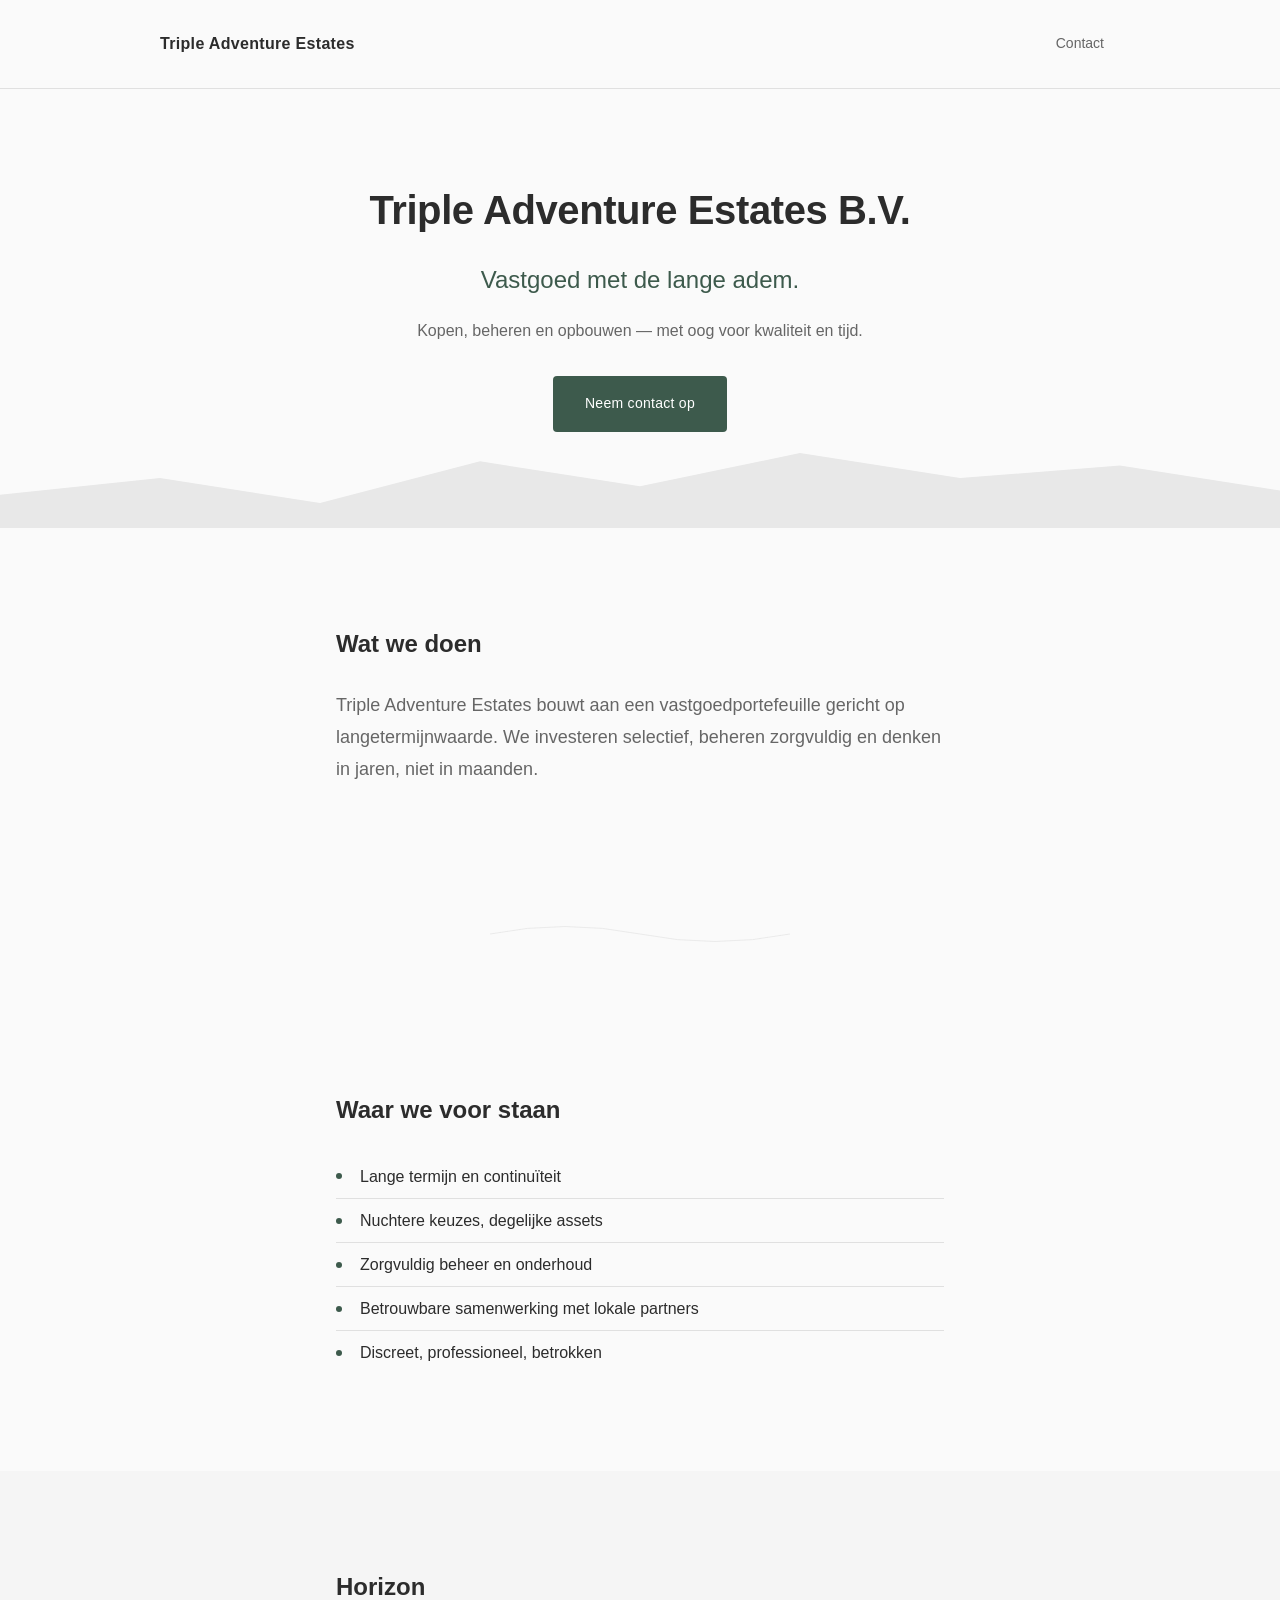
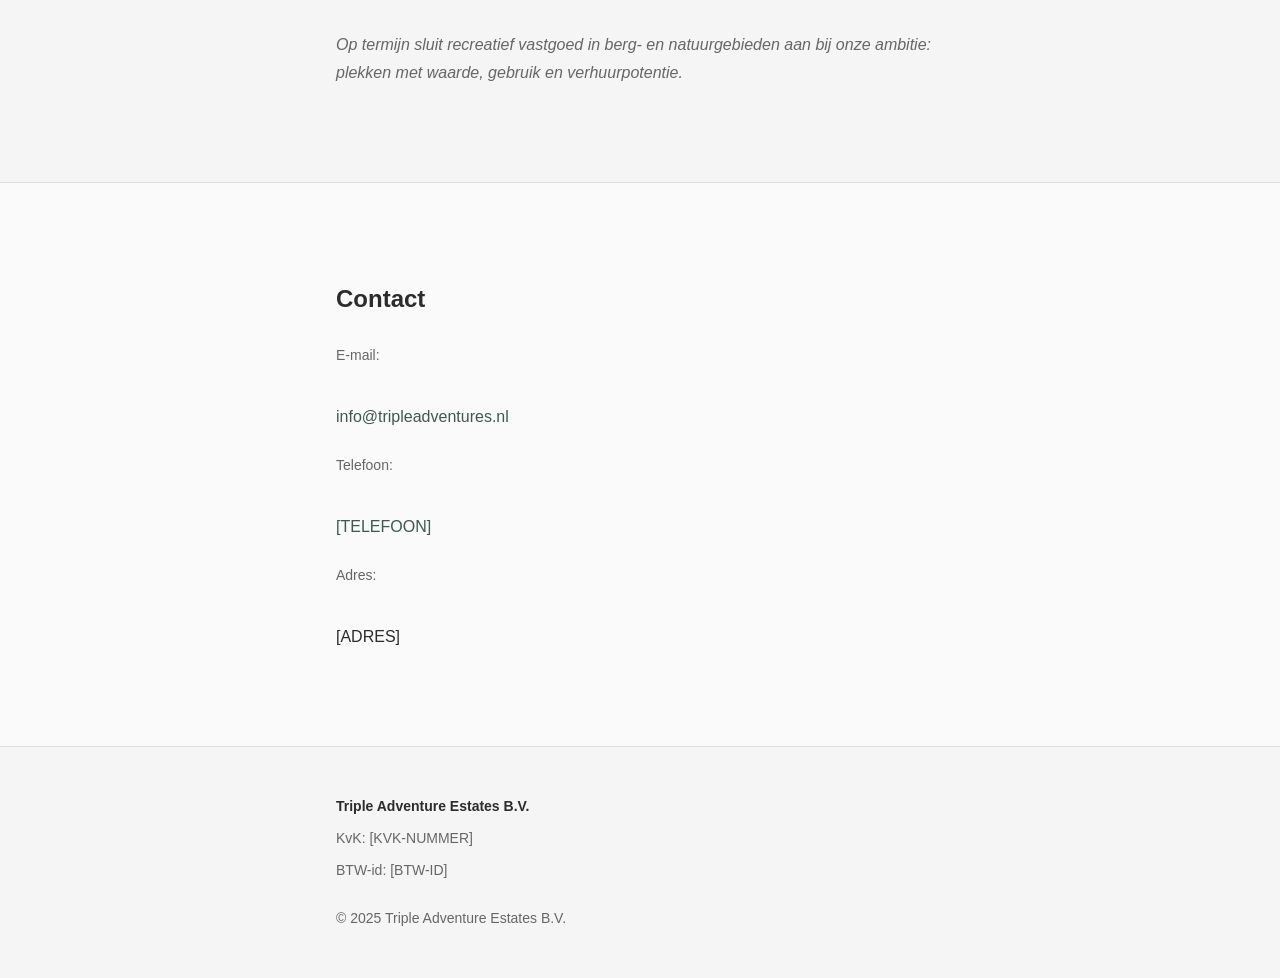
<file: index.html>
<!DOCTYPE html>
<html lang="nl">
<head>
    <meta charset="UTF-8">
    <meta name="viewport" content="width=device-width, initial-scale=1.0">

    <!--
    ============================================
    PLACEHOLDERS - VUL DEZE IN VOOR LIVEGANG
    ============================================
    [TELEFOON]      → Telefoonnummer (bijv. +31 6 12345678)
    [ADRES]         → Vestigingsadres
    [KVK-NUMMER]    → KvK-nummer
    [BTW-ID]        → BTW-identificatienummer (of verwijder regel)
    [SITE-URL]      → https://www.tripleadventures.nl (of uw domein)
    ============================================
    -->

    <title>Triple Adventure Estates B.V. | Vastgoed met de lange adem</title>
    <meta name="description" content="Triple Adventure Estates B.V. bouwt aan een vastgoedportefeuille gericht op langetermijnwaarde. Selectief investeren, zorgvuldig beheren, denken in jaren.">

    <!-- Open Graph -->
    <meta property="og:title" content="Triple Adventure Estates B.V. | Vastgoed met de lange adem">
    <meta property="og:description" content="Triple Adventure Estates B.V. bouwt aan een vastgoedportefeuille gericht op langetermijnwaarde. Selectief investeren, zorgvuldig beheren, denken in jaren.">
    <meta property="og:type" content="website">
    <meta property="og:url" content="[SITE-URL]">
    <meta property="og:locale" content="nl_NL">

    <!-- Canonical -->
    <link rel="canonical" href="[SITE-URL]">

    <!-- Stylesheet -->
    <link rel="stylesheet" href="styles.css">

    <!-- JSON-LD Structured Data -->
    <script type="application/ld+json">
    {
        "@context": "https://schema.org",
        "@type": "Organization",
        "name": "Triple Adventure Estates B.V.",
        "description": "Vastgoedinvesteringen gericht op langetermijnwaarde",
        "url": "[SITE-URL]",
        "email": "info@tripleadventures.nl",
        "telephone": "[TELEFOON]",
        "address": {
            "@type": "PostalAddress",
            "streetAddress": "[ADRES]",
            "addressCountry": "NL"
        },
        "taxID": "[BTW-ID]"
    }
    </script>
</head>
<body>
    <!-- Skip to content link -->
    <a href="#main" class="skip-link">Ga naar inhoud</a>

    <!-- Header -->
    <header class="header">
        <div class="header-inner">
            <span class="logo">Triple Adventure Estates</span>
            <a href="#contact" class="header-contact">Contact</a>
        </div>
    </header>

    <!-- Main content -->
    <main id="main">
        <!-- Hero Section -->
        <section class="hero">
            <div class="container">
                <!-- Subtle mountain SVG -->
                <svg class="mountain-svg" viewBox="0 0 1200 120" preserveAspectRatio="none" aria-hidden="true">
                    <path d="M0,120 L0,80 L150,60 L300,90 L450,40 L600,70 L750,30 L900,60 L1050,45 L1200,75 L1200,120 Z" fill="currentColor"/>
                </svg>

                <h1>Triple Adventure Estates B.V.</h1>
                <p class="subtitle">Vastgoed met de lange adem.</p>
                <p class="tagline">Kopen, beheren en opbouwen — met oog voor kwaliteit en tijd.</p>
                <a href="#contact" class="cta-button">Neem contact op</a>
            </div>
        </section>

        <!-- What We Do Section -->
        <section class="section" aria-labelledby="wat-we-doen">
            <div class="container">
                <h2 id="wat-we-doen">Wat we doen</h2>
                <p class="lead-text">
                    Triple Adventure Estates bouwt aan een vastgoedportefeuille gericht op langetermijnwaarde.
                    We investeren selectief, beheren zorgvuldig en denken in jaren, niet in maanden.
                </p>
            </div>
        </section>

        <!-- Divider -->
        <div class="divider" aria-hidden="true">
            <svg viewBox="0 0 1200 40" preserveAspectRatio="none">
                <path d="M0,20 Q300,5 600,20 T1200,20" stroke="currentColor" stroke-width="1" fill="none"/>
            </svg>
        </div>

        <!-- Values Section -->
        <section class="section" aria-labelledby="waar-we-voor-staan">
            <div class="container">
                <h2 id="waar-we-voor-staan">Waar we voor staan</h2>
                <ul class="values-list">
                    <li>Lange termijn en continuïteit</li>
                    <li>Nuchtere keuzes, degelijke assets</li>
                    <li>Zorgvuldig beheer en onderhoud</li>
                    <li>Betrouwbare samenwerking met lokale partners</li>
                    <li>Discreet, professioneel, betrokken</li>
                </ul>
            </div>
        </section>

        <!-- Horizon Section -->
        <section class="section section-horizon" aria-labelledby="horizon">
            <div class="container">
                <h2 id="horizon">Horizon</h2>
                <p class="horizon-text">
                    Op termijn sluit recreatief vastgoed in berg- en natuurgebieden aan bij onze ambitie:
                    plekken met waarde, gebruik en verhuurpotentie.
                </p>
            </div>
        </section>

        <!-- Contact Section -->
        <section class="section section-contact" id="contact" aria-labelledby="contact-heading">
            <div class="container">
                <h2 id="contact-heading">Contact</h2>
                <div class="contact-info">
                    <p>
                        <strong>E-mail:</strong><br>
                        <a href="mailto:info@tripleadventures.nl">info@tripleadventures.nl</a>
                    </p>
                    <p>
                        <strong>Telefoon:</strong><br>
                        <a href="tel:[TELEFOON]">[TELEFOON]</a>
                    </p>
                    <p>
                        <strong>Adres:</strong><br>
                        [ADRES]
                    </p>
                </div>
            </div>
        </section>
    </main>

    <!-- Footer -->
    <footer class="footer">
        <div class="container">
            <div class="company-details">
                <p><strong>Triple Adventure Estates B.V.</strong></p>
                <p>KvK: [KVK-NUMMER]</p>
                <p>BTW-id: [BTW-ID]</p>
            </div>
            <p class="copyright">&copy; 2025 Triple Adventure Estates B.V.</p>
        </div>
    </footer>
</body>
</html>
</file>
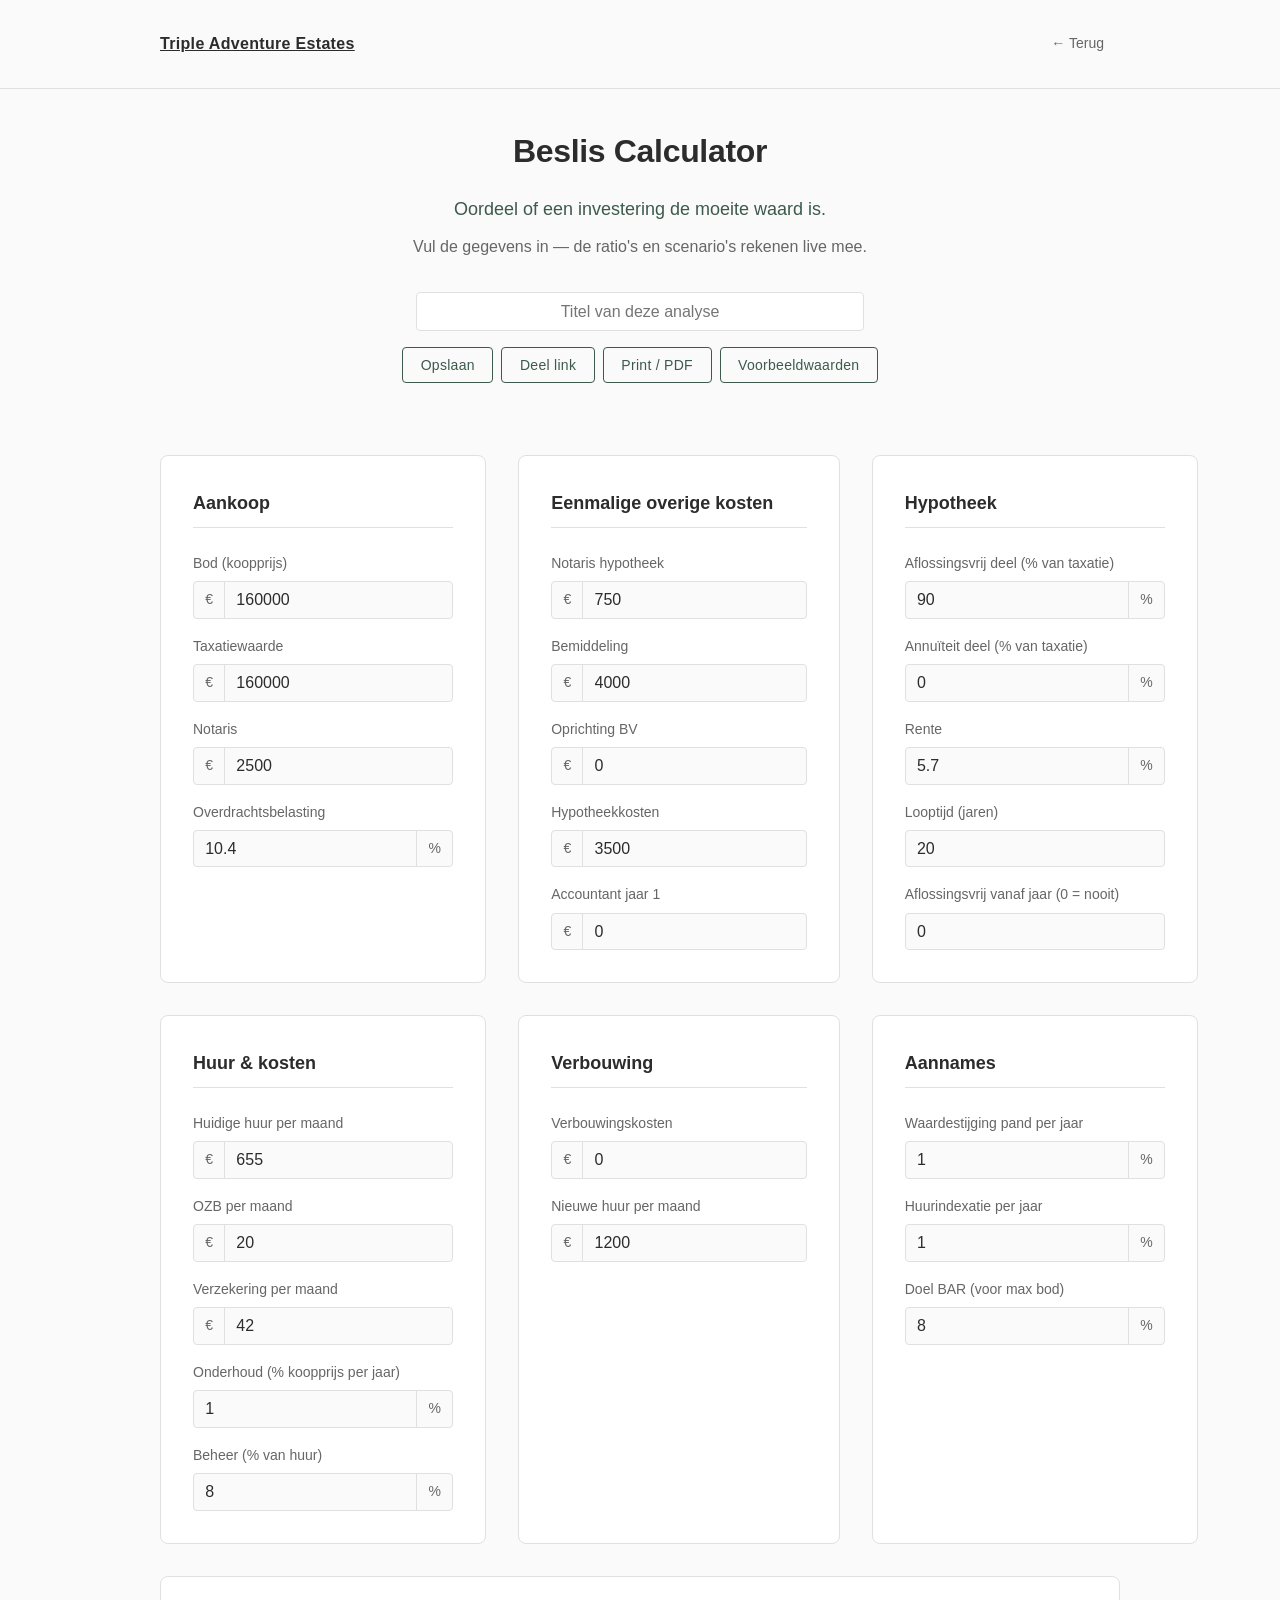
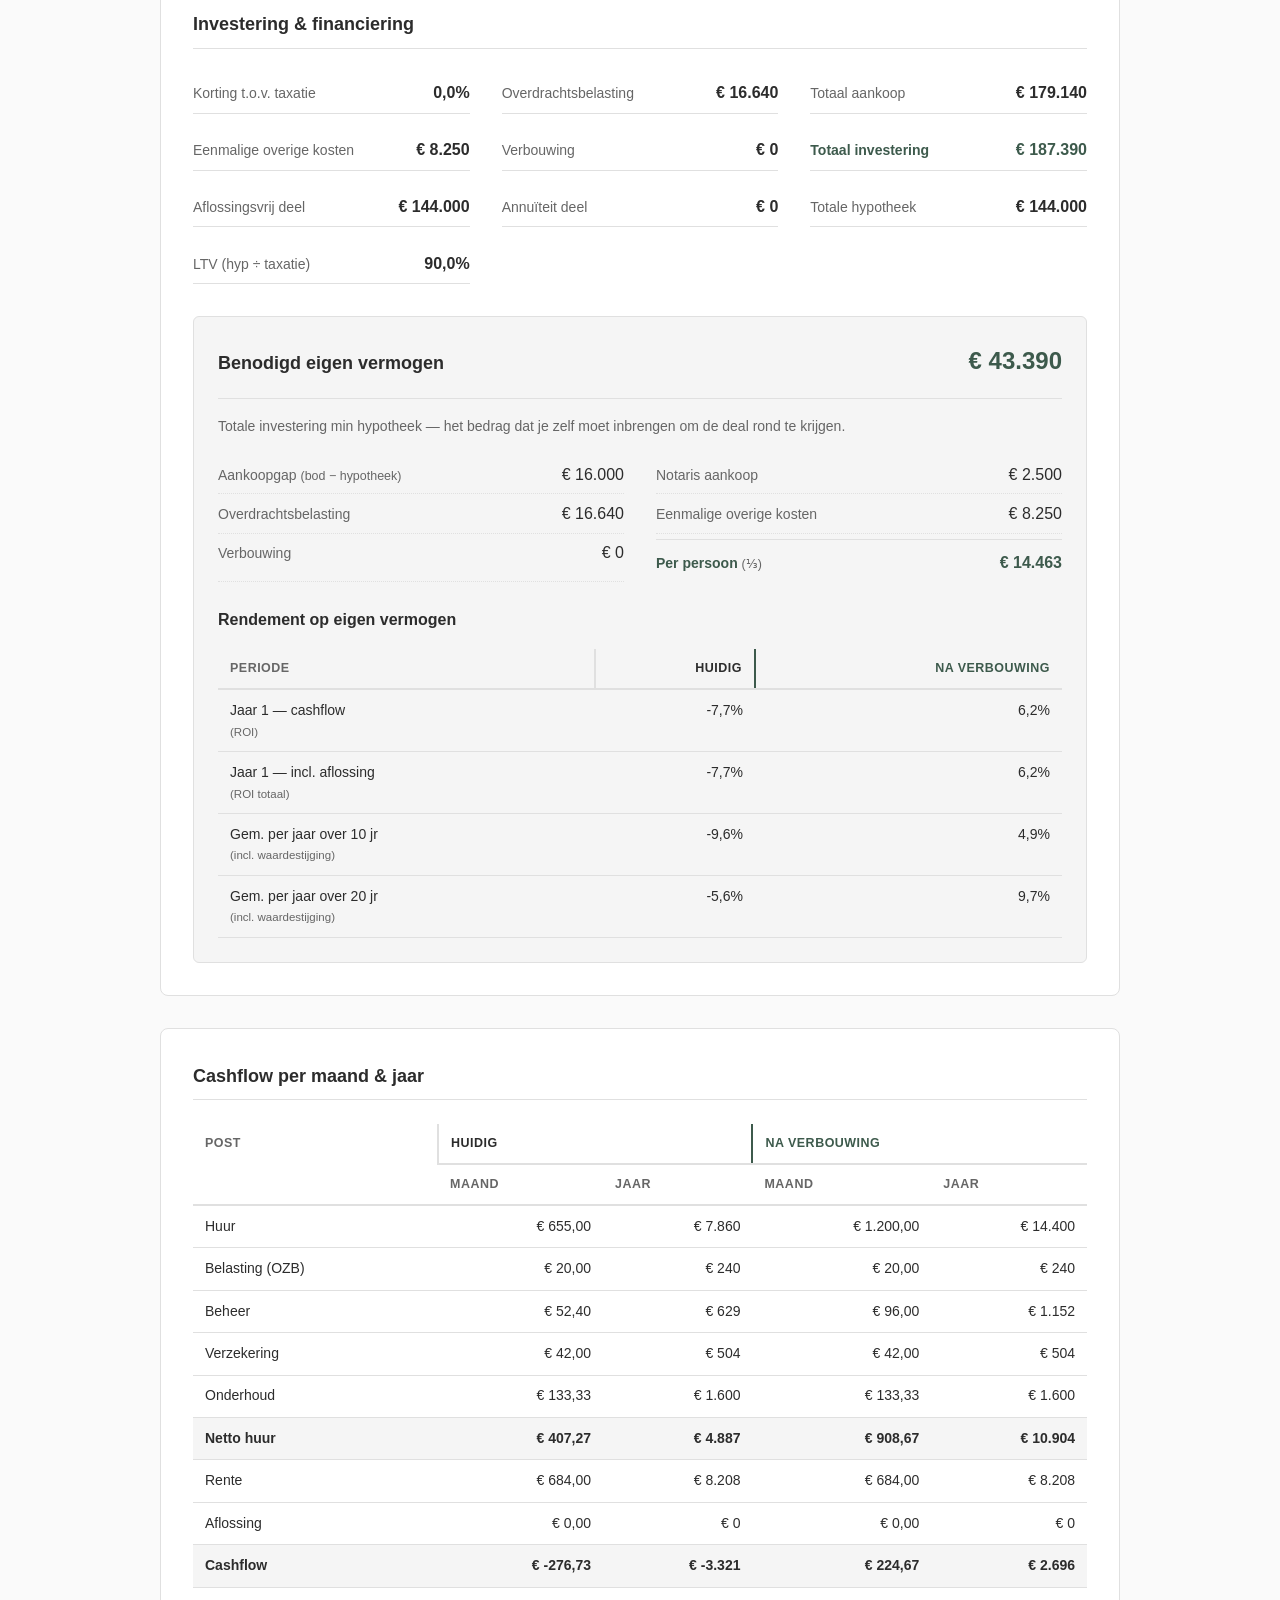
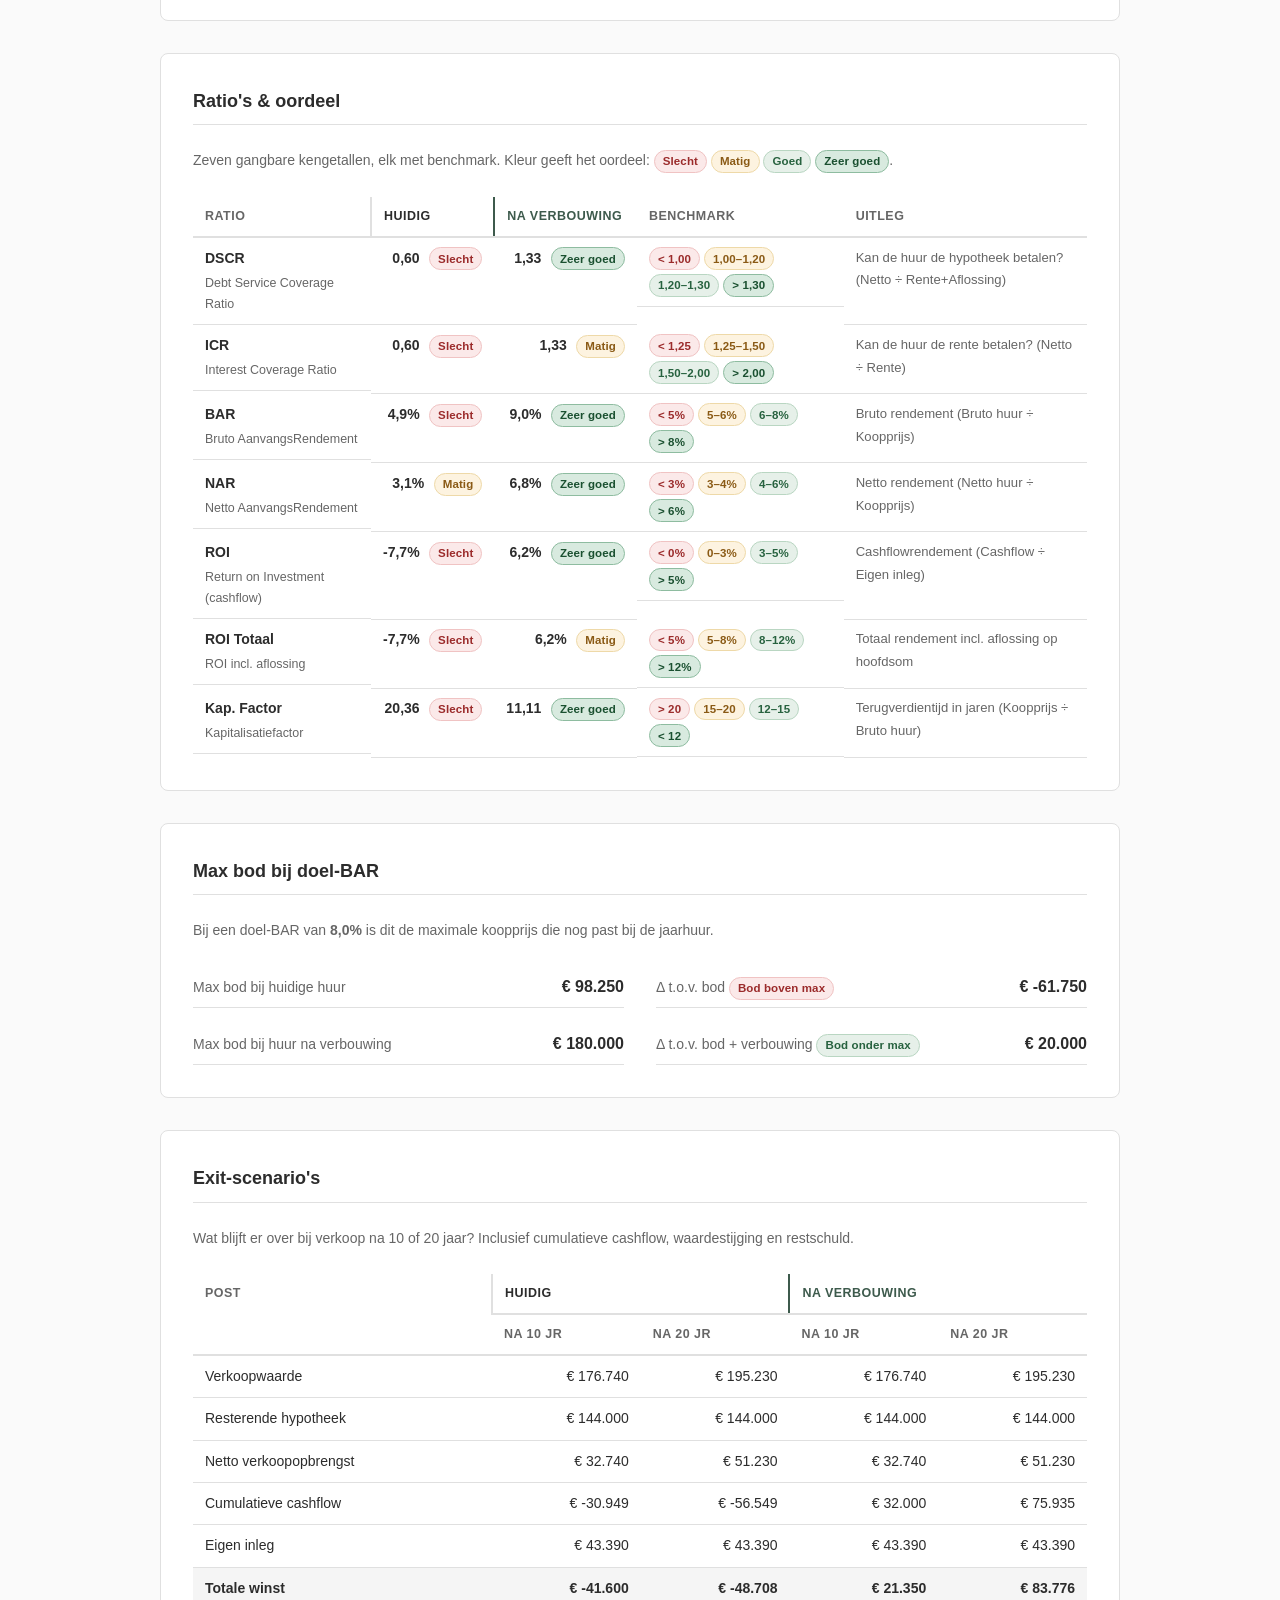
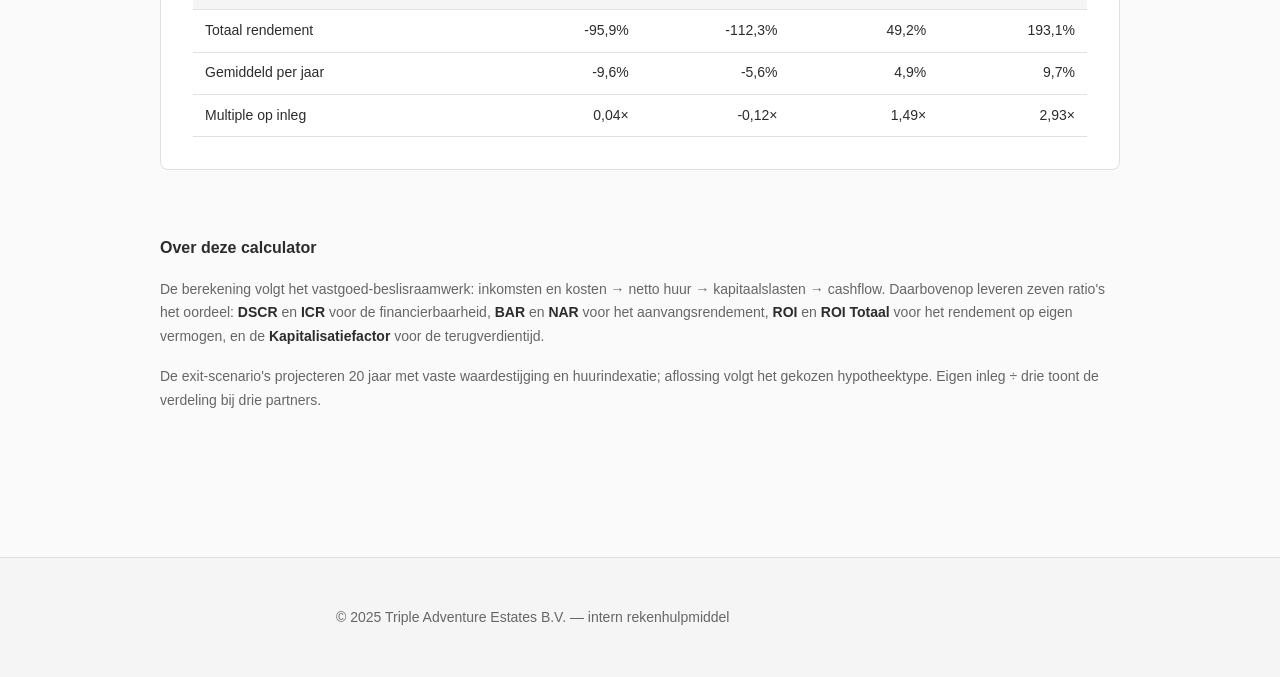
<file: calculator.html>
<!DOCTYPE html>
<html lang="nl">
<head>
    <meta charset="UTF-8">
    <meta name="viewport" content="width=device-width, initial-scale=1.0">
    <title>Beslis Calculator | Triple Adventure Estates</title>
    <meta name="description" content="Beoordeel een vastgoedinvestering op DSCR, ICR, BAR, NAR en ROI, met benchmarks en exit-scenario's.">
    <meta name="robots" content="noindex,nofollow">
    <link rel="stylesheet" href="styles.css">
</head>
<body class="page-calc">
    <a href="#main" class="skip-link">Ga naar inhoud</a>

    <header class="header">
        <div class="header-inner">
            <a class="logo" href="index.html">Triple Adventure Estates</a>
            <a href="index.html" class="header-contact">← Terug</a>
        </div>
    </header>

    <main id="main" class="calc-main">
        <section class="calc-hero">
            <div class="container container-wide">
                <h1>Beslis Calculator</h1>
                <p class="subtitle">Oordeel of een investering de moeite waard is.</p>
                <p class="tagline">Vul de gegevens in — de ratio's en scenario's rekenen live mee.</p>
                <div class="calc-toolbar">
                    <input id="in-titel" class="analyse-titel" type="text" placeholder="Titel van deze analyse" aria-label="Titel van deze analyse">
                    <div class="calc-toolbar-buttons">
                        <button id="btn-save" class="cta-button cta-secondary" type="button">Opslaan</button>
                        <button id="btn-share" class="cta-button cta-secondary" type="button">Deel link</button>
                        <button id="btn-print" class="cta-button cta-secondary" type="button">Print / PDF</button>
                        <button id="btn-reset" class="cta-button cta-secondary" type="button">Voorbeeldwaarden</button>
                    </div>
                </div>
                <div id="toast" class="toast" role="status" aria-live="polite"></div>
                <details id="saved-wrap" class="saved-wrap" hidden>
                    <summary>Opgeslagen analyses (<span id="saved-count">0</span>)</summary>
                    <ul id="saved-list" class="saved-list"></ul>
                </details>
            </div>
        </section>

        <div class="container container-wide">

            <!-- =========================
                 INPUTS
                 ========================= -->
            <div class="calc-grid calc-grid-inputs">

                <!-- Aankoop -->
                <section class="calc-card">
                    <h2>Aankoop</h2>
                    <div class="calc-input">
                        <label for="in-bod">Bod (koopprijs)</label>
                        <div class="input-wrap"><span class="prefix">€</span><input id="in-bod" type="number" step="1000" value="160000" data-default="160000"></div>
                    </div>
                    <div class="calc-input">
                        <label for="in-taxatie">Taxatiewaarde</label>
                        <div class="input-wrap"><span class="prefix">€</span><input id="in-taxatie" type="number" step="1000" value="160000" data-default="160000"></div>
                    </div>
                    <div class="calc-input">
                        <label for="in-notaris">Notaris</label>
                        <div class="input-wrap"><span class="prefix">€</span><input id="in-notaris" type="number" step="50" value="2500" data-default="2500"></div>
                    </div>
                    <div class="calc-input">
                        <label for="in-overdracht">Overdrachtsbelasting</label>
                        <div class="input-wrap"><input id="in-overdracht" type="number" step="0.1" value="10.4" data-default="10.4"><span class="suffix">%</span></div>
                    </div>
                </section>

                <!-- Eenmalige overige kosten -->
                <section class="calc-card">
                    <h2>Eenmalige overige kosten</h2>
                    <div class="calc-input">
                        <label for="in-notaris-hyp">Notaris hypotheek</label>
                        <div class="input-wrap"><span class="prefix">€</span><input id="in-notaris-hyp" type="number" step="50" value="750" data-default="750"></div>
                    </div>
                    <div class="calc-input">
                        <label for="in-bemiddeling">Bemiddeling</label>
                        <div class="input-wrap"><span class="prefix">€</span><input id="in-bemiddeling" type="number" step="100" value="4000" data-default="4000"></div>
                    </div>
                    <div class="calc-input">
                        <label for="in-oprichting">Oprichting BV</label>
                        <div class="input-wrap"><span class="prefix">€</span><input id="in-oprichting" type="number" step="100" value="0" data-default="0"></div>
                    </div>
                    <div class="calc-input">
                        <label for="in-hyp-kosten">Hypotheekkosten</label>
                        <div class="input-wrap"><span class="prefix">€</span><input id="in-hyp-kosten" type="number" step="100" value="3500" data-default="3500"></div>
                    </div>
                    <div class="calc-input">
                        <label for="in-accountant">Accountant jaar 1</label>
                        <div class="input-wrap"><span class="prefix">€</span><input id="in-accountant" type="number" step="100" value="0" data-default="0"></div>
                    </div>
                </section>

                <!-- Hypotheek -->
                <section class="calc-card">
                    <h2>Hypotheek</h2>
                    <div class="calc-input">
                        <label for="in-aflvrij">Aflossingsvrij deel (% van taxatie)</label>
                        <div class="input-wrap"><input id="in-aflvrij" type="number" step="1" value="90" data-default="90"><span class="suffix">%</span></div>
                    </div>
                    <div class="calc-input">
                        <label for="in-annuit">Annuïteit deel (% van taxatie)</label>
                        <div class="input-wrap"><input id="in-annuit" type="number" step="1" value="0" data-default="0"><span class="suffix">%</span></div>
                    </div>
                    <div class="calc-input">
                        <label for="in-rente">Rente</label>
                        <div class="input-wrap"><input id="in-rente" type="number" step="0.05" value="5.7" data-default="5.7"><span class="suffix">%</span></div>
                    </div>
                    <div class="calc-input">
                        <label for="in-looptijd">Looptijd (jaren)</label>
                        <div class="input-wrap"><input id="in-looptijd" type="number" step="1" value="20" data-default="20"></div>
                    </div>
                    <div class="calc-input">
                        <label for="in-aflvrij-vanaf">Aflossingsvrij vanaf jaar (0 = nooit)</label>
                        <div class="input-wrap"><input id="in-aflvrij-vanaf" type="number" step="1" value="0" data-default="0"></div>
                    </div>
                </section>

                <!-- Huur & kosten -->
                <section class="calc-card">
                    <h2>Huur & kosten</h2>
                    <div class="calc-input">
                        <label for="in-huur">Huidige huur per maand</label>
                        <div class="input-wrap"><span class="prefix">€</span><input id="in-huur" type="number" step="10" value="655" data-default="655"></div>
                    </div>
                    <div class="calc-input">
                        <label for="in-ozb">OZB per maand</label>
                        <div class="input-wrap"><span class="prefix">€</span><input id="in-ozb" type="number" step="1" value="20" data-default="20"></div>
                    </div>
                    <div class="calc-input">
                        <label for="in-verzekering">Verzekering per maand</label>
                        <div class="input-wrap"><span class="prefix">€</span><input id="in-verzekering" type="number" step="1" value="42" data-default="42"></div>
                    </div>
                    <div class="calc-input">
                        <label for="in-onderhoud">Onderhoud (% koopprijs per jaar)</label>
                        <div class="input-wrap"><input id="in-onderhoud" type="number" step="0.1" value="1" data-default="1"><span class="suffix">%</span></div>
                    </div>
                    <div class="calc-input">
                        <label for="in-beheer">Beheer (% van huur)</label>
                        <div class="input-wrap"><input id="in-beheer" type="number" step="0.5" value="8" data-default="8"><span class="suffix">%</span></div>
                    </div>
                </section>

                <!-- Verbouwing -->
                <section class="calc-card">
                    <h2>Verbouwing</h2>
                    <div class="calc-input">
                        <label for="in-verbouwing">Verbouwingskosten</label>
                        <div class="input-wrap"><span class="prefix">€</span><input id="in-verbouwing" type="number" step="500" value="0" data-default="0"></div>
                    </div>
                    <div class="calc-input">
                        <label for="in-nieuwe-huur">Nieuwe huur per maand</label>
                        <div class="input-wrap"><span class="prefix">€</span><input id="in-nieuwe-huur" type="number" step="10" value="1200" data-default="1200"></div>
                    </div>
                </section>

                <!-- Aannames -->
                <section class="calc-card">
                    <h2>Aannames</h2>
                    <div class="calc-input">
                        <label for="in-waardestijging">Waardestijging pand per jaar</label>
                        <div class="input-wrap"><input id="in-waardestijging" type="number" step="0.1" value="1" data-default="1"><span class="suffix">%</span></div>
                    </div>
                    <div class="calc-input">
                        <label for="in-huurindex">Huurindexatie per jaar</label>
                        <div class="input-wrap"><input id="in-huurindex" type="number" step="0.1" value="1" data-default="1"><span class="suffix">%</span></div>
                    </div>
                    <div class="calc-input">
                        <label for="in-doel-bar">Doel BAR (voor max bod)</label>
                        <div class="input-wrap"><input id="in-doel-bar" type="number" step="0.1" value="8" data-default="8"><span class="suffix">%</span></div>
                    </div>
                </section>
            </div>

            <!-- =========================
                 INVESTERING & FINANCIERING
                 ========================= -->
            <section class="calc-card calc-card-full">
                <h2>Investering & financiering</h2>
                <dl class="calc-summary">
                    <div><dt>Korting t.o.v. taxatie</dt><dd id="out-korting">—</dd></div>
                    <div><dt>Overdrachtsbelasting</dt><dd id="out-overdracht">—</dd></div>
                    <div><dt>Totaal aankoop</dt><dd id="out-totaal-aankoop">—</dd></div>
                    <div><dt>Eenmalige overige kosten</dt><dd id="out-overige">—</dd></div>
                    <div><dt>Verbouwing</dt><dd id="out-verbouwing">—</dd></div>
                    <div class="highlight"><dt>Totaal investering</dt><dd id="out-totaal-investering">—</dd></div>
                    <div><dt>Aflossingsvrij deel</dt><dd id="out-afl-vrij">—</dd></div>
                    <div><dt>Annuïteit deel</dt><dd id="out-annuit">—</dd></div>
                    <div><dt>Totale hypotheek</dt><dd id="out-hypotheek">—</dd></div>
                    <div><dt>LTV (hyp ÷ taxatie)</dt><dd id="out-ltv">—</dd></div>
                </dl>

                <div class="ev-block">
                    <div class="ev-header">
                        <h3>Benodigd eigen vermogen</h3>
                        <span class="ev-total" id="out-ev-totaal">—</span>
                    </div>
                    <p class="ev-lead">Totale investering min hypotheek — het bedrag dat je zelf moet inbrengen om de deal rond te krijgen.</p>
                    <dl class="ev-breakdown">
                        <div><dt>Aankoopgap <span class="hint">(bod − hypotheek)</span></dt><dd id="out-ev-gap">—</dd></div>
                        <div><dt>Notaris aankoop</dt><dd id="out-ev-notaris">—</dd></div>
                        <div><dt>Overdrachtsbelasting</dt><dd id="out-ev-overdracht">—</dd></div>
                        <div><dt>Eenmalige overige kosten</dt><dd id="out-ev-overige">—</dd></div>
                        <div><dt>Verbouwing</dt><dd id="out-ev-verbouwing">—</dd></div>
                        <div class="ev-sum"><dt>Per persoon <span class="hint">(⅓)</span></dt><dd id="out-ev-persoon">—</dd></div>
                    </dl>

                    <h4 class="ev-subheader">Rendement op eigen vermogen</h4>
                    <div class="calc-table-wrap">
                        <table class="calc-table ev-rendement-table">
                            <thead>
                                <tr>
                                    <th>Periode</th>
                                    <th class="num scenario-huidig">Huidig</th>
                                    <th class="num scenario-nieuw">Na verbouwing</th>
                                </tr>
                            </thead>
                            <tbody>
                                <tr>
                                    <th>Jaar 1 — cashflow <span class="hint">(ROI)</span></th>
                                    <td class="num" id="out-ev-roi-h">—</td>
                                    <td class="num" id="out-ev-roi-n">—</td>
                                </tr>
                                <tr>
                                    <th>Jaar 1 — incl. aflossing <span class="hint">(ROI totaal)</span></th>
                                    <td class="num" id="out-ev-roitot-h">—</td>
                                    <td class="num" id="out-ev-roitot-n">—</td>
                                </tr>
                                <tr>
                                    <th>Gem. per jaar over 10 jr <span class="hint">(incl. waardestijging)</span></th>
                                    <td class="num" id="out-ev-gem10-h">—</td>
                                    <td class="num" id="out-ev-gem10-n">—</td>
                                </tr>
                                <tr>
                                    <th>Gem. per jaar over 20 jr <span class="hint">(incl. waardestijging)</span></th>
                                    <td class="num" id="out-ev-gem20-h">—</td>
                                    <td class="num" id="out-ev-gem20-n">—</td>
                                </tr>
                            </tbody>
                        </table>
                    </div>
                </div>
            </section>

            <!-- =========================
                 CASHFLOW
                 ========================= -->
            <section class="calc-card calc-card-full">
                <h2>Cashflow per maand & jaar</h2>
                <div class="calc-table-wrap">
                    <table class="calc-table">
                        <thead>
                            <tr class="scenario-row">
                                <th rowspan="2">Post</th>
                                <th colspan="2" class="scenario-huidig">Huidig</th>
                                <th colspan="2" class="scenario-nieuw">Na verbouwing</th>
                            </tr>
                            <tr>
                                <th>Maand</th><th>Jaar</th>
                                <th>Maand</th><th>Jaar</th>
                            </tr>
                        </thead>
                        <tbody id="cashflow-body"></tbody>
                    </table>
                </div>
            </section>

            <!-- =========================
                 RATIO'S
                 ========================= -->
            <section class="calc-card calc-card-full">
                <h2>Ratio's & oordeel</h2>
                <p class="card-lead">Zeven gangbare kengetallen, elk met benchmark. Kleur geeft het oordeel: <span class="pill pill-slecht">Slecht</span> <span class="pill pill-matig">Matig</span> <span class="pill pill-goed">Goed</span> <span class="pill pill-zeergoed">Zeer goed</span>.</p>
                <div class="calc-table-wrap">
                    <table class="calc-table calc-ratios">
                        <thead>
                            <tr>
                                <th>Ratio</th>
                                <th class="scenario-huidig">Huidig</th>
                                <th class="scenario-nieuw">Na verbouwing</th>
                                <th>Benchmark</th>
                                <th>Uitleg</th>
                            </tr>
                        </thead>
                        <tbody id="ratios-body"></tbody>
                    </table>
                </div>
            </section>

            <!-- =========================
                 MAX BOD
                 ========================= -->
            <section class="calc-card calc-card-full">
                <h2>Max bod bij doel-BAR</h2>
                <p class="card-lead">Bij een doel-BAR van <strong id="out-doel-bar">—</strong> is dit de maximale koopprijs die nog past bij de jaarhuur.</p>
                <dl class="calc-summary calc-summary-split">
                    <div>
                        <dt>Max bod bij huidige huur</dt>
                        <dd id="out-max-bod-huidig">—</dd>
                    </div>
                    <div>
                        <dt>Δ t.o.v. bod <span id="out-delta-huidig-badge" class="pill"></span></dt>
                        <dd id="out-delta-huidig">—</dd>
                    </div>
                    <div>
                        <dt>Max bod bij huur na verbouwing</dt>
                        <dd id="out-max-bod-nieuw">—</dd>
                    </div>
                    <div>
                        <dt>Δ t.o.v. bod + verbouwing <span id="out-delta-nieuw-badge" class="pill"></span></dt>
                        <dd id="out-delta-nieuw">—</dd>
                    </div>
                </dl>
            </section>

            <!-- =========================
                 EXIT SCENARIO'S
                 ========================= -->
            <section class="calc-card calc-card-full">
                <h2>Exit-scenario's</h2>
                <p class="card-lead">Wat blijft er over bij verkoop na 10 of 20 jaar? Inclusief cumulatieve cashflow, waardestijging en restschuld.</p>
                <div class="calc-table-wrap">
                    <table class="calc-table">
                        <thead>
                            <tr class="scenario-row">
                                <th rowspan="2">Post</th>
                                <th colspan="2" class="scenario-huidig">Huidig</th>
                                <th colspan="2" class="scenario-nieuw">Na verbouwing</th>
                            </tr>
                            <tr>
                                <th>Na 10 jr</th><th>Na 20 jr</th>
                                <th>Na 10 jr</th><th>Na 20 jr</th>
                            </tr>
                        </thead>
                        <tbody id="exit-body"></tbody>
                    </table>
                </div>
            </section>

            <section class="calc-note">
                <h2>Over deze calculator</h2>
                <p>De berekening volgt het vastgoed-beslisraamwerk: inkomsten en kosten → netto huur → kapitaalslasten → cashflow. Daarbovenop leveren zeven ratio's het oordeel: <strong>DSCR</strong> en <strong>ICR</strong> voor de financierbaarheid, <strong>BAR</strong> en <strong>NAR</strong> voor het aanvangsrendement, <strong>ROI</strong> en <strong>ROI Totaal</strong> voor het rendement op eigen vermogen, en de <strong>Kapitalisatiefactor</strong> voor de terugverdientijd.</p>
                <p>De exit-scenario's projecteren 20 jaar met vaste waardestijging en huurindexatie; aflossing volgt het gekozen hypotheektype. Eigen inleg ÷ drie toont de verdeling bij drie partners.</p>
            </section>

        </div>
    </main>

    <footer class="footer">
        <div class="container">
            <p class="copyright">&copy; 2025 Triple Adventure Estates B.V. — intern rekenhulpmiddel</p>
        </div>
    </footer>

    <script src="calculator.js"></script>
</body>
</html>
</file>
<file: styles.css>
/* ============================================
   Triple Adventure Estates B.V.
   Minimal, professional one-page website
   ============================================ */

/* CSS Custom Properties */
:root {
    --color-bg: #fafafa;
    --color-bg-alt: #f5f5f5;
    --color-text: #2c2c2c;
    --color-text-muted: #666666;
    --color-accent: #3d5a4c;
    --color-accent-hover: #2e4639;
    --color-border: #e0e0e0;
    --color-mountain: #e8e8e8;

    --font-stack: -apple-system, BlinkMacSystemFont, "Segoe UI", Roboto, "Helvetica Neue", Arial, sans-serif;
    --font-size-base: 1rem;
    --font-size-sm: 0.875rem;
    --font-size-lg: 1.125rem;
    --font-size-xl: 1.5rem;
    --font-size-2xl: 2rem;
    --font-size-3xl: 2.5rem;

    --spacing-xs: 0.5rem;
    --spacing-sm: 1rem;
    --spacing-md: 1.5rem;
    --spacing-lg: 2rem;
    --spacing-xl: 3rem;
    --spacing-2xl: 4rem;
    --spacing-3xl: 6rem;

    --max-width: 42rem;
    --max-width-wide: 64rem;

    --transition-fast: 150ms ease;
    --transition-normal: 250ms ease;
}

/* Smooth scroll with reduced motion respect */
@media (prefers-reduced-motion: no-preference) {
    html {
        scroll-behavior: smooth;
    }
}

/* Reset & Base */
*,
*::before,
*::after {
    box-sizing: border-box;
}

html {
    font-size: 100%;
    -webkit-text-size-adjust: 100%;
}

body {
    margin: 0;
    padding: 0;
    font-family: var(--font-stack);
    font-size: var(--font-size-base);
    line-height: 1.7;
    color: var(--color-text);
    background-color: var(--color-bg);
}

/* Skip Link */
.skip-link {
    position: absolute;
    top: -100%;
    left: var(--spacing-sm);
    padding: var(--spacing-xs) var(--spacing-sm);
    background: var(--color-accent);
    color: white;
    text-decoration: none;
    border-radius: 0 0 4px 4px;
    z-index: 1000;
    transition: top var(--transition-fast);
}

.skip-link:focus {
    top: 0;
    outline: 2px solid var(--color-accent);
    outline-offset: 2px;
}

/* Container */
.container {
    width: 100%;
    max-width: var(--max-width);
    margin: 0 auto;
    padding: 0 var(--spacing-md);
}

/* Header */
.header {
    position: fixed;
    top: 0;
    left: 0;
    right: 0;
    background: rgba(250, 250, 250, 0.95);
    backdrop-filter: blur(8px);
    -webkit-backdrop-filter: blur(8px);
    border-bottom: 1px solid var(--color-border);
    z-index: 100;
}

.header-inner {
    max-width: var(--max-width-wide);
    margin: 0 auto;
    padding: var(--spacing-sm) var(--spacing-md);
    display: flex;
    justify-content: space-between;
    align-items: center;
}

.logo {
    font-size: var(--font-size-sm);
    font-weight: 600;
    letter-spacing: 0.02em;
    color: var(--color-text);
}

.header-contact {
    font-size: var(--font-size-sm);
    color: var(--color-text-muted);
    text-decoration: none;
    padding: var(--spacing-xs) var(--spacing-sm);
    border-radius: 4px;
    transition: color var(--transition-fast), background-color var(--transition-fast);
}

.header-contact:hover {
    color: var(--color-accent);
    background-color: var(--color-bg-alt);
}

.header-contact:focus {
    outline: 2px solid var(--color-accent);
    outline-offset: 2px;
}

/* Hero Section */
.hero {
    position: relative;
    padding: calc(var(--spacing-3xl) + 60px) 0 var(--spacing-3xl);
    text-align: center;
    overflow: hidden;
}

.mountain-svg {
    position: absolute;
    bottom: 0;
    left: 0;
    width: 100%;
    height: 80px;
    color: var(--color-mountain);
    pointer-events: none;
}

.hero h1 {
    margin: 0 0 var(--spacing-sm);
    font-size: var(--font-size-2xl);
    font-weight: 700;
    letter-spacing: -0.01em;
    color: var(--color-text);
}

.subtitle {
    margin: 0 0 var(--spacing-sm);
    font-size: var(--font-size-lg);
    font-weight: 500;
    color: var(--color-accent);
}

.tagline {
    margin: 0 0 var(--spacing-lg);
    font-size: var(--font-size-base);
    color: var(--color-text-muted);
}

/* CTA Button */
.cta-button {
    display: inline-block;
    padding: var(--spacing-sm) var(--spacing-lg);
    background-color: var(--color-accent);
    color: white;
    text-decoration: none;
    font-size: var(--font-size-sm);
    font-weight: 500;
    letter-spacing: 0.02em;
    border-radius: 4px;
    transition: background-color var(--transition-fast), transform var(--transition-fast);
}

.cta-button:hover {
    background-color: var(--color-accent-hover);
}

.cta-button:focus {
    outline: 2px solid var(--color-accent);
    outline-offset: 2px;
}

@media (prefers-reduced-motion: no-preference) {
    .cta-button:hover {
        transform: translateY(-1px);
    }
}

/* Sections */
.section {
    padding: var(--spacing-2xl) 0;
}

.section h2 {
    margin: 0 0 var(--spacing-md);
    font-size: var(--font-size-xl);
    font-weight: 600;
    color: var(--color-text);
}

.lead-text {
    margin: 0;
    font-size: var(--font-size-lg);
    color: var(--color-text-muted);
    line-height: 1.8;
}

/* Divider */
.divider {
    padding: var(--spacing-lg) 0;
    text-align: center;
    color: var(--color-border);
}

.divider svg {
    width: 100%;
    max-width: 300px;
    height: 40px;
}

/* Values List */
.values-list {
    margin: 0;
    padding: 0;
    list-style: none;
}

.values-list li {
    position: relative;
    padding: var(--spacing-xs) 0 var(--spacing-xs) var(--spacing-md);
    color: var(--color-text);
    border-bottom: 1px solid var(--color-border);
}

.values-list li:last-child {
    border-bottom: none;
}

.values-list li::before {
    content: "";
    position: absolute;
    left: 0;
    top: 50%;
    transform: translateY(-50%);
    width: 6px;
    height: 6px;
    background-color: var(--color-accent);
    border-radius: 50%;
}

/* Horizon Section */
.section-horizon {
    background-color: var(--color-bg-alt);
}

.horizon-text {
    margin: 0;
    font-size: var(--font-size-base);
    color: var(--color-text-muted);
    font-style: italic;
}

/* Contact Section */
.section-contact {
    background-color: var(--color-bg);
    border-top: 1px solid var(--color-border);
}

.contact-info p {
    margin: 0 0 var(--spacing-md);
}

.contact-info p:last-child {
    margin-bottom: 0;
}

.contact-info strong {
    display: block;
    font-size: var(--font-size-sm);
    color: var(--color-text-muted);
    font-weight: 500;
    margin-bottom: var(--spacing-xs);
}

.contact-info a {
    color: var(--color-accent);
    text-decoration: none;
    transition: color var(--transition-fast);
}

.contact-info a:hover {
    color: var(--color-accent-hover);
    text-decoration: underline;
}

.contact-info a:focus {
    outline: 2px solid var(--color-accent);
    outline-offset: 2px;
}

/* Footer */
.footer {
    padding: var(--spacing-xl) 0;
    background-color: var(--color-bg-alt);
    border-top: 1px solid var(--color-border);
}

.company-details {
    margin-bottom: var(--spacing-md);
}

.company-details p {
    margin: 0 0 var(--spacing-xs);
    font-size: var(--font-size-sm);
    color: var(--color-text-muted);
}

.company-details p:first-child {
    color: var(--color-text);
}

.copyright {
    margin: 0;
    font-size: var(--font-size-sm);
    color: var(--color-text-muted);
}

/* Responsive Design */
@media (min-width: 640px) {
    .hero {
        padding: calc(var(--spacing-3xl) + 80px) 0 var(--spacing-3xl);
    }

    .hero h1 {
        font-size: var(--font-size-3xl);
    }

    .subtitle {
        font-size: var(--font-size-xl);
    }

    .section {
        padding: var(--spacing-3xl) 0;
    }

    .mountain-svg {
        height: 100px;
    }
}

@media (min-width: 768px) {
    .container {
        padding: 0 var(--spacing-lg);
    }

    .header-inner {
        padding: var(--spacing-md) var(--spacing-lg);
    }

    .logo {
        font-size: var(--font-size-base);
    }
}

/* Print Styles */
@media print {
    .header,
    .skip-link,
    .mountain-svg,
    .divider,
    .cta-button {
        display: none;
    }

    body {
        font-size: 12pt;
        line-height: 1.5;
        color: black;
        background: white;
    }

    .hero {
        padding-top: 0;
    }

    .section {
        padding: 1rem 0;
    }

    a {
        color: black;
        text-decoration: underline;
    }

    a[href]::after {
        content: " (" attr(href) ")";
        font-size: 0.8em;
    }

    a[href^="mailto:"]::after,
    a[href^="tel:"]::after {
        content: "";
    }
}

/* High Contrast Mode */
@media (prefers-contrast: high) {
    :root {
        --color-text: #000000;
        --color-text-muted: #333333;
        --color-accent: #1a3a2a;
        --color-border: #666666;
    }
}

/* Focus Visible for keyboard users */
:focus-visible {
    outline: 2px solid var(--color-accent);
    outline-offset: 2px;
}

:focus:not(:focus-visible) {
    outline: none;
}

/* ============================================
   BESLIS CALCULATOR
   ============================================ */

.container-wide {
    max-width: var(--max-width-wide);
}

.page-calc {
    background-color: var(--color-bg);
}

/* Hero for calc page */
.calc-hero {
    padding: calc(var(--spacing-2xl) + 60px) 0 var(--spacing-xl);
    text-align: center;
}

.calc-hero h1 {
    margin: 0 0 var(--spacing-sm);
    font-size: var(--font-size-2xl);
    font-weight: 700;
    letter-spacing: -0.01em;
}

.calc-hero .subtitle {
    margin: 0 0 var(--spacing-xs);
    font-size: var(--font-size-lg);
    font-weight: 500;
    color: var(--color-accent);
}

.calc-hero .tagline {
    margin: 0 0 var(--spacing-lg);
    color: var(--color-text-muted);
}

.cta-secondary {
    background-color: transparent;
    color: var(--color-accent);
    border: 1px solid var(--color-accent);
    cursor: pointer;
    font-family: inherit;
}

.cta-secondary:hover {
    background-color: var(--color-accent);
    color: white;
}

/* Toolbar */
.calc-toolbar {
    display: flex;
    flex-direction: column;
    gap: var(--spacing-sm);
    align-items: center;
    margin-bottom: var(--spacing-md);
}

.analyse-titel {
    width: 100%;
    max-width: 28rem;
    padding: 0.6rem 0.9rem;
    font-family: inherit;
    font-size: var(--font-size-base);
    color: var(--color-text);
    background: white;
    border: 1px solid var(--color-border);
    border-radius: 4px;
    text-align: center;
    transition: border-color var(--transition-fast);
}

.analyse-titel:focus {
    outline: none;
    border-color: var(--color-accent);
    box-shadow: 0 0 0 3px rgba(61, 90, 76, 0.12);
}

.calc-toolbar-buttons {
    display: flex;
    flex-wrap: wrap;
    justify-content: center;
    gap: var(--spacing-xs);
}

.calc-toolbar-buttons .cta-button {
    padding: 0.55rem 1.1rem;
    font-size: var(--font-size-sm);
}

/* Toast */
.toast {
    position: fixed;
    left: 50%;
    top: 90px;
    transform: translateX(-50%) translateY(-20px);
    background: var(--color-text);
    color: white;
    padding: 0.6rem 1rem;
    border-radius: 6px;
    font-size: var(--font-size-sm);
    opacity: 0;
    pointer-events: none;
    transition: opacity var(--transition-normal), transform var(--transition-normal);
    z-index: 1000;
    box-shadow: 0 4px 12px rgba(0, 0, 0, 0.15);
}

.toast.toast-visible {
    opacity: 1;
    transform: translateX(-50%) translateY(0);
}

/* Saved analyses */
.saved-wrap {
    margin-top: var(--spacing-sm);
    max-width: 36rem;
    margin-left: auto;
    margin-right: auto;
    text-align: left;
    background: white;
    border: 1px solid var(--color-border);
    border-radius: 6px;
    overflow: hidden;
}

.saved-wrap summary {
    padding: 0.6rem 1rem;
    cursor: pointer;
    font-size: var(--font-size-sm);
    color: var(--color-text-muted);
    user-select: none;
    list-style: none;
}

.saved-wrap summary::-webkit-details-marker {
    display: none;
}

.saved-wrap summary::before {
    content: "▸";
    display: inline-block;
    margin-right: 0.4rem;
    transition: transform var(--transition-fast);
}

.saved-wrap[open] summary::before {
    transform: rotate(90deg);
}

.saved-list {
    margin: 0;
    padding: 0;
    list-style: none;
    border-top: 1px solid var(--color-border);
    max-height: 18rem;
    overflow-y: auto;
}

.saved-list li {
    display: flex;
    align-items: center;
    justify-content: space-between;
    gap: var(--spacing-sm);
    padding: 0.55rem 1rem;
    border-bottom: 1px solid var(--color-border);
}

.saved-list li:last-child {
    border-bottom: none;
}

.saved-info {
    display: flex;
    flex-direction: column;
    min-width: 0;
    flex: 1;
}

.saved-name {
    font-weight: 500;
    color: var(--color-text);
    font-size: var(--font-size-sm);
    overflow: hidden;
    text-overflow: ellipsis;
    white-space: nowrap;
}

.saved-date {
    font-size: 0.75rem;
    color: var(--color-text-muted);
}

.saved-actions {
    display: flex;
    gap: 0.25rem;
    flex-shrink: 0;
}

.saved-actions button {
    padding: 0.3rem 0.6rem;
    font-family: inherit;
    font-size: 0.78rem;
    color: var(--color-accent);
    background: transparent;
    border: 1px solid var(--color-border);
    border-radius: 4px;
    cursor: pointer;
    transition: background-color var(--transition-fast), border-color var(--transition-fast);
}

.saved-actions button:hover {
    background-color: var(--color-bg-alt);
    border-color: var(--color-accent);
}

.saved-actions button[data-action="delete"] {
    color: var(--color-text-muted);
    padding: 0.3rem 0.5rem;
    font-weight: 600;
}

.saved-actions button[data-action="delete"]:hover {
    color: #b83838;
    border-color: #b83838;
}

/* EV block */
.ev-block {
    margin-top: var(--spacing-lg);
    padding: var(--spacing-md);
    background: var(--color-bg-alt);
    border-radius: 6px;
    border: 1px solid var(--color-border);
}

.ev-header {
    display: flex;
    justify-content: space-between;
    align-items: baseline;
    gap: var(--spacing-sm);
    flex-wrap: wrap;
    border-bottom: 1px solid var(--color-border);
    padding-bottom: var(--spacing-sm);
    margin-bottom: var(--spacing-sm);
}

.ev-header h3 {
    margin: 0;
    font-size: var(--font-size-lg);
    font-weight: 600;
    color: var(--color-text);
}

.ev-total {
    font-size: var(--font-size-xl);
    font-weight: 700;
    color: var(--color-accent);
    font-variant-numeric: tabular-nums;
}

.ev-lead {
    margin: 0 0 var(--spacing-sm);
    color: var(--color-text-muted);
    font-size: var(--font-size-sm);
}

.ev-breakdown {
    margin: 0;
    padding: 0;
    display: grid;
    grid-template-columns: 1fr;
    gap: 0;
}

@media (min-width: 640px) {
    .ev-breakdown {
        grid-template-columns: repeat(2, 1fr);
        gap: 0 var(--spacing-lg);
    }
}

.ev-breakdown > div {
    display: flex;
    justify-content: space-between;
    align-items: baseline;
    gap: var(--spacing-sm);
    padding: 0.35rem 0;
    border-bottom: 1px dotted var(--color-border);
}

.ev-breakdown dt {
    font-size: var(--font-size-sm);
    color: var(--color-text-muted);
    margin: 0;
}

.ev-breakdown dd {
    margin: 0;
    font-weight: 500;
    color: var(--color-text);
    font-variant-numeric: tabular-nums;
}

.ev-breakdown .hint {
    color: var(--color-text-muted);
    font-size: 0.78rem;
    font-weight: 400;
}

.ev-breakdown .ev-sum {
    border-top: 1px solid var(--color-border);
    border-bottom: none;
    margin-top: 0.3rem;
    padding-top: 0.6rem;
}

.ev-breakdown .ev-sum dt,
.ev-breakdown .ev-sum dd {
    font-weight: 600;
    color: var(--color-accent);
}

.ev-subheader {
    margin: var(--spacing-md) 0 var(--spacing-sm);
    font-size: var(--font-size-base);
    font-weight: 600;
    color: var(--color-text);
}

.ev-rendement-table th .hint {
    display: block;
    font-size: 0.72rem;
    font-weight: 400;
    color: var(--color-text-muted);
}

.calc-main {
    padding-bottom: var(--spacing-3xl);
}

/* Cards */
.calc-card {
    background: white;
    border: 1px solid var(--color-border);
    border-radius: 8px;
    padding: var(--spacing-lg);
    margin-bottom: var(--spacing-lg);
}

.calc-card h2 {
    margin: 0 0 var(--spacing-md);
    font-size: var(--font-size-lg);
    font-weight: 600;
    color: var(--color-text);
    padding-bottom: var(--spacing-xs);
    border-bottom: 1px solid var(--color-border);
}

.calc-card .card-lead {
    margin: 0 0 var(--spacing-md);
    font-size: var(--font-size-sm);
    color: var(--color-text-muted);
}

.calc-card-full {
    margin-bottom: var(--spacing-lg);
}

/* Input grid layout */
.calc-grid-inputs {
    display: grid;
    grid-template-columns: 1fr;
    gap: var(--spacing-lg);
    margin-bottom: var(--spacing-lg);
}

@media (min-width: 720px) {
    .calc-grid-inputs {
        grid-template-columns: repeat(2, 1fr);
    }
    .calc-grid-inputs .calc-card {
        margin-bottom: 0;
    }
}

@media (min-width: 1024px) {
    .calc-grid-inputs {
        grid-template-columns: repeat(3, 1fr);
    }
}

/* Input rows */
.calc-input {
    margin-bottom: var(--spacing-sm);
}

.calc-input:last-child {
    margin-bottom: 0;
}

.calc-input label {
    display: block;
    font-size: var(--font-size-sm);
    color: var(--color-text-muted);
    margin-bottom: 0.35rem;
}

.input-wrap {
    display: flex;
    align-items: stretch;
    border: 1px solid var(--color-border);
    border-radius: 4px;
    background: var(--color-bg);
    transition: border-color var(--transition-fast);
}

.input-wrap:focus-within {
    border-color: var(--color-accent);
    box-shadow: 0 0 0 3px rgba(61, 90, 76, 0.12);
}

.input-wrap .prefix,
.input-wrap .suffix {
    display: flex;
    align-items: center;
    padding: 0 0.7rem;
    color: var(--color-text-muted);
    font-size: var(--font-size-sm);
    background: transparent;
}

.input-wrap .prefix {
    border-right: 1px solid var(--color-border);
}

.input-wrap .suffix {
    border-left: 1px solid var(--color-border);
}

.input-wrap input {
    flex: 1;
    min-width: 0;
    border: none;
    background: transparent;
    padding: 0.55rem 0.7rem;
    font-family: inherit;
    font-size: var(--font-size-base);
    color: var(--color-text);
    outline: none;
    -moz-appearance: textfield;
}

.input-wrap input::-webkit-outer-spin-button,
.input-wrap input::-webkit-inner-spin-button {
    -webkit-appearance: none;
    margin: 0;
}

/* Summary list */
.calc-summary {
    margin: 0;
    padding: 0;
    display: grid;
    grid-template-columns: 1fr;
    gap: var(--spacing-sm) var(--spacing-lg);
}

@media (min-width: 640px) {
    .calc-summary {
        grid-template-columns: repeat(2, 1fr);
    }
}

@media (min-width: 1024px) {
    .calc-summary {
        grid-template-columns: repeat(3, 1fr);
    }
}

.calc-summary > div {
    display: flex;
    justify-content: space-between;
    align-items: baseline;
    gap: var(--spacing-sm);
    padding: 0.4rem 0;
    border-bottom: 1px solid var(--color-border);
}

.calc-summary dt {
    font-size: var(--font-size-sm);
    color: var(--color-text-muted);
    margin: 0;
}

.calc-summary dd {
    margin: 0;
    font-weight: 600;
    color: var(--color-text);
    font-variant-numeric: tabular-nums;
}

.calc-summary .highlight dt,
.calc-summary .highlight dd {
    color: var(--color-accent);
    font-weight: 700;
}

.calc-summary-split {
    grid-template-columns: 1fr;
}

@media (min-width: 640px) {
    .calc-summary-split {
        grid-template-columns: repeat(2, 1fr);
    }
}

/* Tables */
.calc-table-wrap {
    overflow-x: auto;
    margin: 0 calc(var(--spacing-lg) * -1);
    padding: 0 var(--spacing-lg);
}

.calc-table {
    width: 100%;
    border-collapse: collapse;
    font-variant-numeric: tabular-nums;
    font-size: var(--font-size-sm);
}

.calc-table th,
.calc-table td {
    padding: 0.55rem 0.75rem;
    text-align: left;
    border-bottom: 1px solid var(--color-border);
    vertical-align: top;
}

.calc-table thead th {
    font-weight: 600;
    color: var(--color-text-muted);
    font-size: 0.78rem;
    text-transform: uppercase;
    letter-spacing: 0.04em;
    border-bottom: 2px solid var(--color-border);
}

.calc-table tbody th {
    font-weight: 500;
    color: var(--color-text);
}

.calc-table .num {
    text-align: right;
    white-space: nowrap;
}

.calc-table .scenario-huidig {
    border-left: 2px solid var(--color-border);
    color: var(--color-text);
}

.calc-table .scenario-nieuw {
    border-left: 2px solid var(--color-accent);
    color: var(--color-accent);
}

.calc-table .row-subtotal th,
.calc-table .row-subtotal td {
    background-color: var(--color-bg-alt);
    font-weight: 600;
}

.calc-table .row-total th,
.calc-table .row-total td {
    background-color: var(--color-bg-alt);
    font-weight: 700;
    color: var(--color-text);
    border-top: 1px solid var(--color-accent);
}

.calc-table .pos {
    color: #1f6e3c;
}

.calc-table .neg {
    color: #b83838;
}

/* Ratios table specifics */
.calc-ratios tbody th {
    display: flex;
    flex-direction: column;
    gap: 0.15rem;
}

.calc-ratios .ratio-name {
    font-weight: 700;
    color: var(--color-text);
}

.calc-ratios .ratio-full {
    font-size: 0.78rem;
    color: var(--color-text-muted);
    font-weight: 400;
}

.calc-ratios .val {
    font-weight: 700;
    color: var(--color-text);
    display: inline-block;
    margin-right: 0.35rem;
}

.calc-ratios .bench {
    display: flex;
    flex-wrap: wrap;
    gap: 0.25rem;
    max-width: 22rem;
}

.calc-ratios .uitleg {
    color: var(--color-text-muted);
    font-size: 0.82rem;
    max-width: 20rem;
    white-space: normal;
}

/* Pills */
.pill {
    display: inline-block;
    padding: 0.15rem 0.5rem;
    border-radius: 999px;
    font-size: 0.72rem;
    font-weight: 600;
    letter-spacing: 0.01em;
    line-height: 1.4;
    white-space: nowrap;
    border: 1px solid transparent;
}

.pill-slecht {
    background-color: #fbe9e9;
    color: #9b2b2b;
    border-color: #f0c3c3;
}

.pill-matig {
    background-color: #fdf3e0;
    color: #8a5a15;
    border-color: #eed9a8;
}

.pill-goed {
    background-color: #e6f0e9;
    color: #27623f;
    border-color: #b9d6c2;
}

.pill-zeergoed {
    background-color: #d8eadf;
    color: #1a5030;
    border-color: #8ebca0;
    font-weight: 700;
}

/* Note section */
.calc-note {
    padding: var(--spacing-lg) 0;
    color: var(--color-text-muted);
    font-size: var(--font-size-sm);
    line-height: 1.7;
}

.calc-note h2 {
    font-size: var(--font-size-base);
    font-weight: 600;
    color: var(--color-text);
    margin: 0 0 var(--spacing-sm);
}

.calc-note p {
    margin: 0 0 var(--spacing-sm);
}

.calc-note strong {
    color: var(--color-text);
}

/* Mobile table tweaks */
@media (max-width: 720px) {
    .calc-table {
        font-size: 0.82rem;
    }
    .calc-table th,
    .calc-table td {
        padding: 0.45rem 0.5rem;
    }
    .calc-ratios .bench {
        max-width: 14rem;
    }
}
</file>
